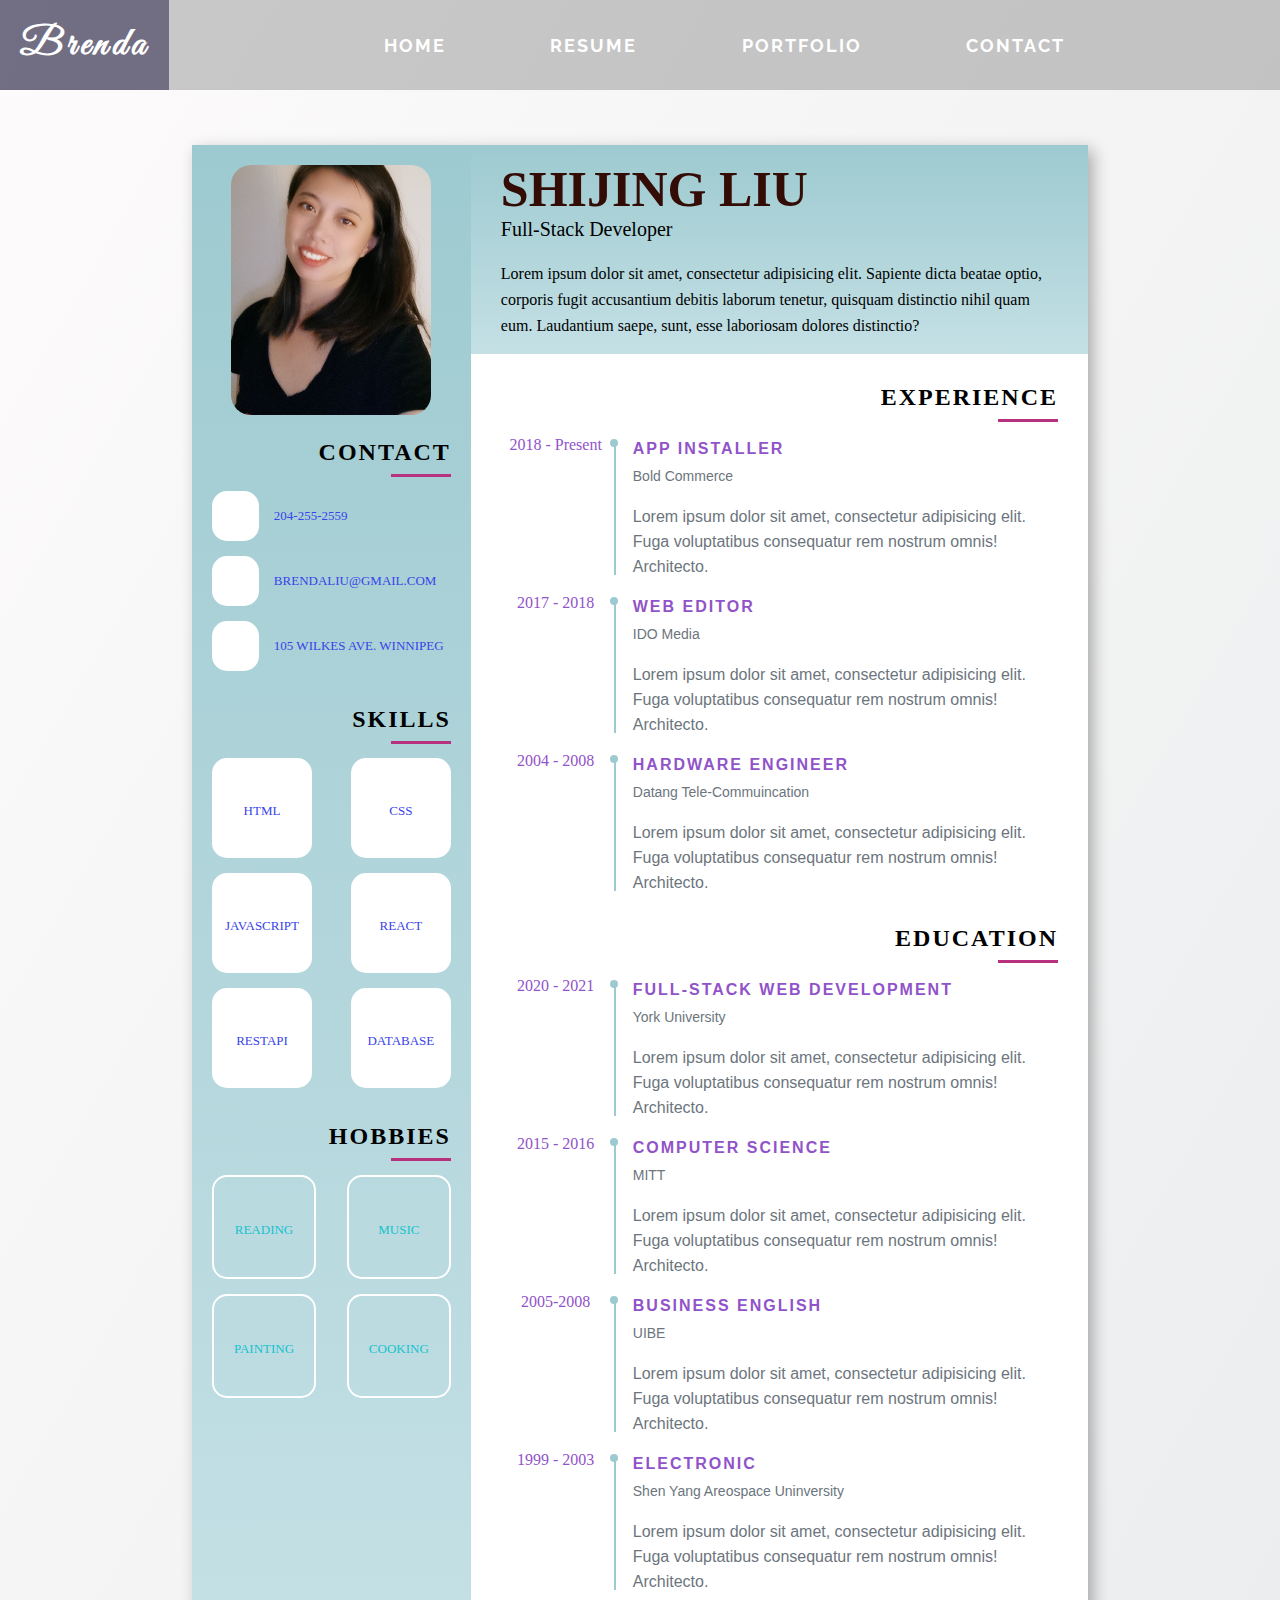
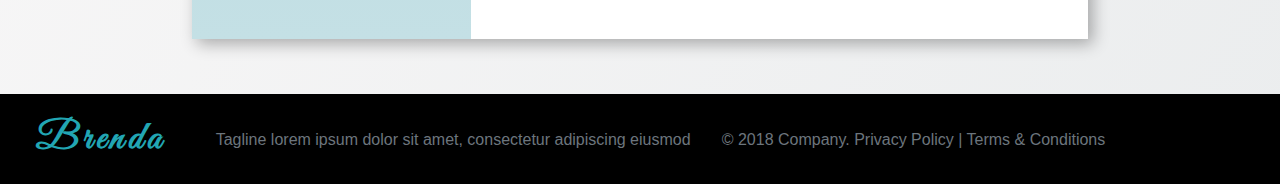
<file: resume.html>
<!DOCTYPE html>
<html lang="en">
  <head>
    <meta charset="UTF-8" />
    <meta name="viewport" content="width=device-width, initial-scale=1.0" />
    <link rel="stylesheet" href="css/style-resume.css" />

    <link
      rel="stylesheet"
      href="https://cdnjs.cloudflare.com/ajax/libs/font-awesome/5.14.0/css/all.min.css"
      integrity="sha512-1PKOgIY59xJ8Co8+NE6FZ+LOAZKjy+KY8iq0G4B3CyeY6wYHN3yt9PW0XpSriVlkMXe40PTKnXrLnZ9+fkDaog=="
      crossorigin="anonymous"
    />

    <!-- font-family: 'Raleway', sans-serif; great vibes-->
    <link
      href="https://fonts.googleapis.com/css2?family=Raleway:wght@300&display=swap"
      rel="stylesheet"
    />
    <link
      href="https://fonts.googleapis.com/css2?family=Great+Vibes&display=swap"
      rel="stylesheet"
    />
    <title>Brenda CV</title>
  </head>
  <body>
    <!-- section 1 nav bar and banner -->
    <header class="container">
      <div class="top-header">
        <a href="index.html"><h1 class="logo">Brenda</h1></a>
        <nav class="top-nav">
          <ul class="nav-list">
            <li>
              <a href="index.html" class="nav-link" data-text="Home">HOME</a>
            </li>
            <li>
              <a href="#" class="nav-link" data-text="Resume">RESUME</a>
            </li>
            <li>
              <a href="portfolio.html" class="nav-link" data-text="portfolio"
                >PORTFOLIO</a
              >
            </li>
            <li>
              <a href="contact.html" class="nav-link" data-text="Contact"
                >CONTACT</a
              >
            </li>
          </ul>
        </nav>
      </div>
    </header>
    <!-- content -->
    <section class="wrapper">
      <div class="resume">
        <div class="left">
          <div class="img_holder">
            <img src="/images/me.jpg" alt="picture" />
          </div>
          <div class="contact_wrap pb">
            <div class="title">Contact</div>
            <div class="contact">
              <ul>
                <li>
                  <div class="li_wrap">
                    <div class="icon">
                      <i class="fa fa-mobile" aria-hidden="true"></i>
                    </div>
                    <div class="text">204-255-2559</div>
                  </div>
                </li>
                <li>
                  <div class="li_wrap">
                    <div class="icon">
                      <i class="fa fa-envelope" aria-hidden="true"></i>
                    </div>
                    <div class="text">brendaliu@gmail.com</div>
                  </div>
                </li>

                <li>
                  <div class="li_wrap">
                    <div class="icon">
                      <i class="fa fa-map-signs" aria-hidden="true"></i>
                    </div>
                    <div class="text">105 Wilkes Ave. Winnipeg</div>
                  </div>
                </li>
              </ul>
            </div>
          </div>
          <div class="skills_wrap pb">
            <div class="title">Skills</div>
            <div class="skills">
              <ul>
                <li>
                  <div class="li_wrap">
                    <div class="icon"><i class="fab fa-html5"></i></div>
                    <div class="text">HTML</div>
                  </div>
                </li>
                <li>
                  <div class="li_wrap">
                    <div class="icon"><i class="fab fa-css3"></i></div>
                    <div class="text">CSS</div>
                  </div>
                </li>
                <li>
                  <div class="li_wrap">
                    <div class="icon"><i class="fab fa-js"></i></div>
                    <div class="text">Javascript</div>
                  </div>
                </li>
                <li>
                  <div class="li_wrap">
                    <div class="icon"><i class="fab fa-react"></i></div>
                    <div class="text">React</div>
                  </div>
                </li>
                <li>
                  <div class="li_wrap">
                    <div class="icon"><i class="fas fa-route"></i></div>
                    <div class="text">RestAPI</div>
                  </div>
                </li>
                <li>
                  <div class="li_wrap">
                    <div class="icon"><i class="fas fa-database"></i></div>
                    <div class="text">Database</div>
                  </div>
                </li>
              </ul>
            </div>
          </div>
          <div class="hobbies_wrap pb">
            <div class="title">hobbies</div>
            <div class="hobbies">
              <ul>
                <li>
                  <div class="li_wrap">
                    <div class="icon"><i class="fa fa-book"></i></div>
                    <div class="text">Reading</div>
                  </div>
                </li>
                <li>
                  <div class="li_wrap">
                    <div class="icon"><i class="fa fa-music"></i></div>
                    <div class="text">Music</div>
                  </div>
                </li>
                <li>
                  <div class="li_wrap">
                    <div class="icon"><i class="fa fa-palette"></i></div>
                    <div class="text">painting</div>
                  </div>
                </li>
                <li>
                  <div class="li_wrap">
                    <div class="icon"><i class="fa fa-stroopwafel"></i></div>
                    <div class="text">Cooking</div>
                  </div>
                </li>
              </ul>
            </div>
          </div>
        </div>
        <div class="right">
          <div class="header">
            <div class="name_role">
              <div class="name">Shijing Liu</div>
              <div class="role">Full-Stack Developer</div>
            </div>
            <div class="about">
              Lorem ipsum dolor sit amet, consectetur adipisicing elit. Sapiente
              dicta beatae optio, corporis fugit accusantium debitis laborum
              tenetur, quisquam distinctio nihil quam eum. Laudantium saepe,
              sunt, esse laboriosam dolores distinctio?
            </div>
          </div>
          <div class="right_inner">
            <div class="exp">
              <div class="title">experience</div>
              <div class="exp_wrap">
                <ul>
                  <li>
                    <div class="li_wrap">
                      <div class="date">2018 - Present</div>
                      <div class="info">
                        <p class="info_title">App Installer</p>
                        <p class="info_com">Bold Commerce</p>
                        <p class="info_cont">
                          Lorem ipsum dolor sit amet, consectetur adipisicing
                          elit. Fuga voluptatibus consequatur rem nostrum omnis!
                          Architecto.
                        </p>
                      </div>
                    </div>
                  </li>
                  <li>
                    <div class="li_wrap">
                      <div class="date">2017 - 2018</div>
                      <div class="info">
                        <p class="info_title">Web Editor</p>
                        <p class="info_com">IDO Media</p>
                        <p class="info_cont">
                          Lorem ipsum dolor sit amet, consectetur adipisicing
                          elit. Fuga voluptatibus consequatur rem nostrum omnis!
                          Architecto.
                        </p>
                      </div>
                    </div>
                  </li>
                  <li>
                    <div class="li_wrap">
                      <div class="date">2004 - 2008</div>
                      <div class="info">
                        <p class="info_title">Hardware Engineer</p>
                        <p class="info_com">Datang Tele-Commuincation</p>
                        <p class="info_cont">
                          Lorem ipsum dolor sit amet, consectetur adipisicing
                          elit. Fuga voluptatibus consequatur rem nostrum omnis!
                          Architecto.
                        </p>
                      </div>
                    </div>
                  </li>
                </ul>
              </div>
            </div>
            <div class="education">
              <div class="title">Education</div>
              <div class="education_wrap">
                <ul>
                  <li>
                    <div class="li_wrap">
                      <div class="date">2020 - 2021</div>
                      <div class="info">
                        <p class="info_title">Full-Stack web development</p>
                        <p class="info_com">York University</p>
                        <p class="info_cont">
                          Lorem ipsum dolor sit amet, consectetur adipisicing
                          elit. Fuga voluptatibus consequatur rem nostrum omnis!
                          Architecto.
                        </p>
                      </div>
                    </div>
                  </li>
                  <li>
                    <div class="li_wrap">
                      <div class="date">2015 - 2016</div>
                      <div class="info">
                        <p class="info_title">Computer Science</p>
                        <p class="info_com">MITT</p>
                        <p class="info_cont">
                          Lorem ipsum dolor sit amet, consectetur adipisicing
                          elit. Fuga voluptatibus consequatur rem nostrum omnis!
                          Architecto.
                        </p>
                      </div>
                    </div>
                  </li>
                  <li>
                    <div class="li_wrap">
                      <div class="date">2005-2008</div>
                      <div class="info">
                        <p class="info_title">Business English</p>
                        <p class="info_com">UIBE</p>
                        <p class="info_cont">
                          Lorem ipsum dolor sit amet, consectetur adipisicing
                          elit. Fuga voluptatibus consequatur rem nostrum omnis!
                          Architecto.
                        </p>
                      </div>
                    </div>
                  </li>
                  <li>
                    <div class="li_wrap">
                      <div class="date">1999 - 2003</div>
                      <div class="info">
                        <p class="info_title">Electronic</p>
                        <p class="info_com">Shen Yang Areospace Uninversity</p>
                        <p class="info_cont">
                          Lorem ipsum dolor sit amet, consectetur adipisicing
                          elit. Fuga voluptatibus consequatur rem nostrum omnis!
                          Architecto.
                        </p>
                      </div>
                    </div>
                  </li>
                </ul>
              </div>
            </div>
          </div>
        </div>
      </div>
    </section>
    <footer>
      <div class="container">
        <a href="index.html" class="logo">Brenda</a>
        <div class="footer-content">
          <p>
            Tagline lorem ipsum dolor sit amet, consectetur adipiscing eiusmod
          </p>
        </div>
        <div class="footer-end">
          <p>© 2018 Company. Privacy Policy | Terms & Conditions</p>
        </div>
        <div class="social-icons">
          <a href="https://www.facebook.com/"
            ><i class="fab fa-facebook"></i>
          </a>
          <a href="https://twitter.com/?lang=en"
            ><i class="fab fa-twitter"></i>
          </a>
          <a href="https://www.instagram.com/?hl=en"
            ><i class="fab fa-instagram"></i>
          </a>
          <a href="https://www.linkedin.com/"
            ><i class="fab fa-linkedin"></i>
          </a>
        </div>
      </div>
    </footer>
  </body>
</html>
</file>
<file: css/style-resume.css>
* {
  margin: 0;
  padding: 0;
}
/* 16px* 62.5 = 10px = 1rem*/
/* html{
    font-size:62.5%; 
    box-sizing:border-box;
} */
h1,
h2,
h3,
h4,
h5,
h6 {
  font-family: "Raleway", sans-serif;
}

p {
  font-family: "Nunito", sans-serif;
  font-size: 16px;
  line-height: 25px;
  color: #6c757d;
}
body {
  background-image: linear-gradient(120deg, #fdfbfb 0%, #ebedee 100%);
}
/* nav bar */
.top-nav {
  display: flex;
  width: 100%;
}

.nav-list {
  list-style: none;
  width: 80%;
  margin: auto;
  height: inherit;
  display: flex;
  justify-content: space-evenly;
  align-items: center;
}

.top-header {
  display: flex;
  background-color: rgba(0, 0, 0, 0.2);
}
.top-header a {
  text-decoration: none;
  font-size: 18px;
  color: #fff;
  font-weight: bold;
  transition: all 0.5s;
  font-family: "Raleway", sans-serif;
  letter-spacing: 2px;
  text-transform: capitalize;
}
.top-header a:hover {
  color: #16c3cf;
  background-color: #211b4385;
}
.top-header ul li a:hover {
  padding: 32px;
}
.logo {
  padding: 20px;
  font-family: "Great Vibes", cursive;
  font-size: 40px;
  color: #16c3cf;
  letter-spacing: 0.1em;
}
.logo:hover {
  font-size: 40px;
  color: #fff;
}

/* end nav bar */
/* .top-nav {
  display: flex;
}
.nav-list {
  list-style: none;
  width: 80%;
  margin: auto;
  height: inherit;
  display: flex;
  justify-content: space-evenly;
  align-items: center;
}

.nav-list li {
  perspective: 500px;
}
/* Link 3D */
/*.nav-link {
  display: block;
  text-decoration: none;
  font-family: "Raleway", sans-serif;
  font-size: 20px;
  text-transform: uppercase;
  color: #ccc;
  background-color: #000;
  letter-spacing: 1px;
  padding: 5px 10px;
  position: relative;
  transform-style: preserve-3d;
  transform-origin: top;
  transition: transform 0.4s;
}
.nav-link:hover {
  transform: rotateX(90deg);
}

.nav-link::after {
  content: attr(data-text);
  position: absolute;
  left: 0;
  bottom: -100%;
  background-color: black;
  padding: inherit;
  color: #16c3cf;
  transform: rotateX(-90deg);
  transform-origin: top;
} */
.wrapper {
  height: 100%;
}
.resume {
  width: 70%;
  background: #fff;
  margin: 55px auto;
  display: flex;
  box-shadow: 5px 5px 15px rgba(0, 0, 0, 0.3);
}

.left {
  background-image: linear-gradient(#9dcad0, #c4e0e5);
  width: 250px;
  padding: 0 20px;
  color: black;
}

.right {
  width: calc(100% - 250px);
}

.left .img_holder {
  text-align: center;
  padding: 20px 0;
}

.left .img_holder img {
  width: 200px;
  border-radius: 20px;
  height: 250px;
  object-fit: cover;
}

.pb {
  padding-bottom: 20px;
}

.title {
  font-size: 24px;
  font-weight: bold;
  text-transform: uppercase;
  letter-spacing: 2px;
  padding-bottom: 10px;
  color: #000;
  position: relative;
  text-align: right;
  margin-bottom: 15px;
}

.title:before {
  content: "";
  position: absolute;
  top: 35px;
  right: 0;
  width: 60px;
  height: 3px;
  background: rgb(184, 49, 127);
}

.left .icon {
  font-size: 20px;
  color: #3843e9;
}

.left .text {
  color: #3843e9;
  text-transform: uppercase;
  font-size: 13px;
}

.contact .li_wrap {
  display: flex;
  align-items: center;
  width: 100%;
  margin-bottom: 15px;
}

.contact .li_wrap .icon {
  width: 50px;
  height: 50px;
  background: #fff;
  border-radius: 15px;
  display: flex;
  align-items: center;
  justify-content: center;
  margin-right: 15px;
}

.contact .li_wrap .text {
  width: calc(100% - 50px);
  word-break: break-word;
  color: #3843e9;
}

.skills ul,
.hobbies ul {
  display: flex;
  flex-wrap: wrap;
  justify-content: space-between;
}

.skills .li_wrap,
.hobbies .li_wrap {
  width: 100px;
  height: 100px;
  margin-bottom: 15px;
  border-radius: 15px;
  display: flex;
  flex-direction: column;
  align-items: center;
  justify-content: center;
}

.skills .li_wrap {
  background: #fff;
}

.skills .li_wrap .text,
.hobbies .li_wrap .text {
  margin-top: 5px;
}

.hobbies .li_wrap {
  border: 2px solid #fff;
}

.hobbies .li_wrap .icon,
.hobbies .li_wrap .text {
  color: #16c3cf;
}

.hobbies .li_wrap:hover {
  background: #fff;
}

.hobbies .li_wrap:hover .icon,
.hobbies .li_wrap:hover .text {
  color: #7c1bd1;
}

.header {
  background-image: linear-gradient(#9dcad0, #c4e0e5);
  padding: 15px 30px;
  color: #000;
}

.header .name {
  font-size: 50px;
  text-transform: uppercase;
  font-weight: 700;
  color: rgb(51, 12, 5);
}

.header .role {
  font-weight: 300;
  font-size: 20px;
}

.header .about {
  margin-top: 20px;
  line-height: 26px;
}

.right_inner {
  padding: 30px;
  color: #292b2f;
}

.right_inner .education {
  margin-top: 30px;
}

.right_inner .li_wrap {
  display: flex;
  margin-bottom: 15px;
}

.right_inner .li_wrap .date {
  width: 20%;
  color: #9153c9;
  text-align: center;
}

.right_inner .li_wrap .info {
  width: calc(100% - 125px);
  padding-left: 4%;
  position: relative;
}

.right_inner .li_wrap .info_title {
  text-transform: uppercase;
  font-weight: 700;
  letter-spacing: 2px;
  color: #9153c9;
}

.right_inner .li_wrap .info_com {
  font-weight: 300;
  font-size: 14px;
  margin-top: 3px;
}

.right_inner .li_wrap .info_cont {
  margin-top: 15px;
}

.right_inner .li_wrap .info:before {
  content: "";
  position: absolute;
  top: 3px;
  left: 0;
  width: 8px;
  height: 8px;
  background: #9dcad0;
  border-radius: 50%;
}

.right_inner .li_wrap .info:after {
  content: "";
  position: absolute;
  top: 10px;
  left: 4px;
  width: 2px;
  height: 90%;
  background: #9dcad0;
}
li {
  list-style: none;
}

footer {
  background-color: #000;
  color: #fff;
}

footer .container {
  display: flex;
  justify-content: space-around;
  align-items: center;
}

footer .social-icons {
  width: 10%;
  display: flex;
  justify-content: space-between;
  font-size: 20px;
}

footer .social-icons a {
  display: inline-block;
  width: 15%;
  height: 15%;
  text-align: center;
  color: #fff;
  text-decoration: none;
  background-color: #262626;
  border-radius: 50%;
  transition: 0.3s;
}

footer .social-icons i {
  line-height: 15%;
}

footer .social-icons a:hover {
  color: #e91e69;
}

footer .logo {
  font-weight: bold;
  color: #22a6b3;
  text-decoration: none;
}
</file>
